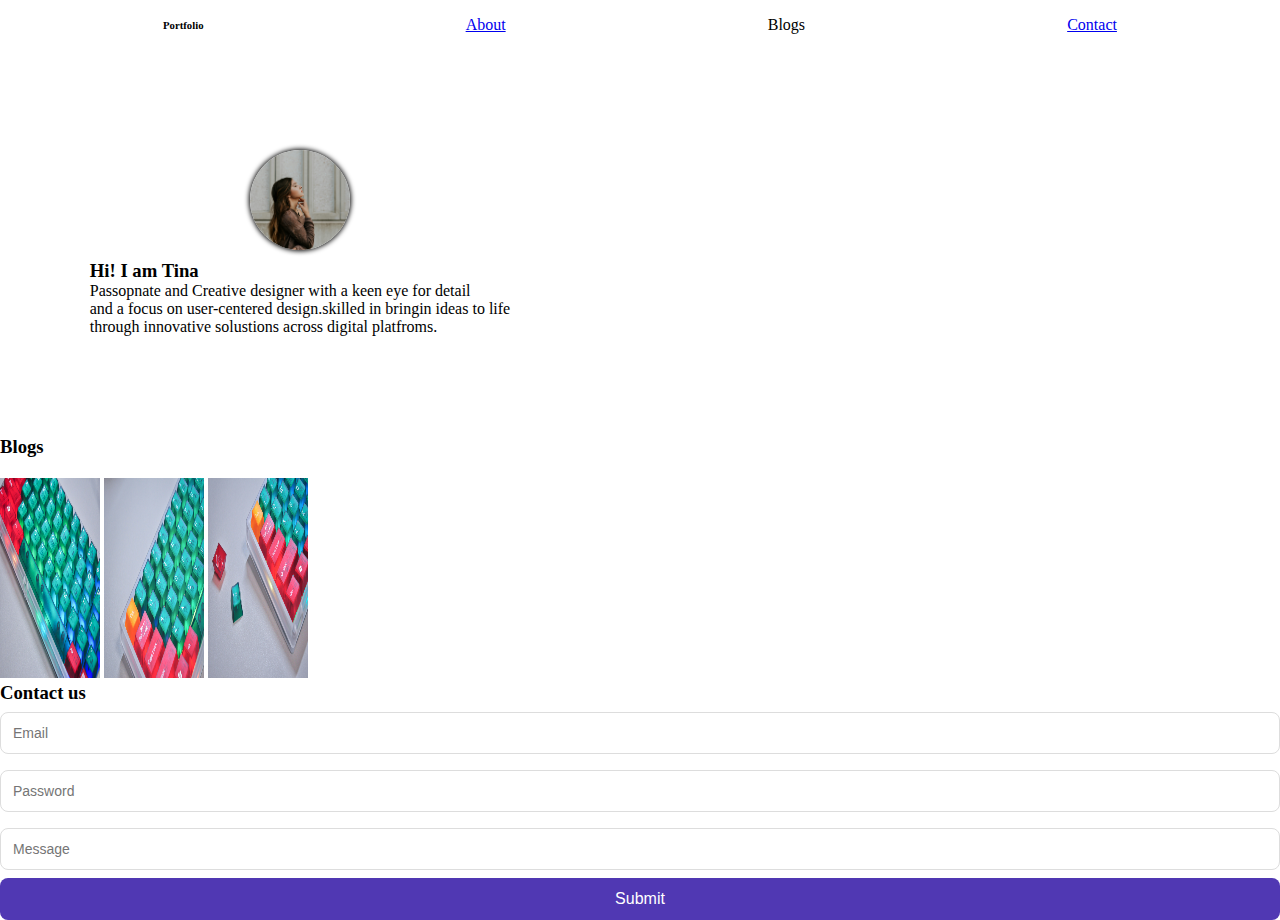
<file: desyrahmawati/index.html>
<!DOCTYPE html>
<html lang="en">
<head>
    <meta charset="UTF-8">
    <meta name="viewport" content="width=device-width, initial-scale=1.0">
    <title>landing page</title>
    <link rel="stylesheet" href="aset/css/stylemon.css">
</head>
<body>
    <nav>
        <h6>Portfolio</h6>
        <link><a href="#">About</a>
        <link><a herf="#">Blogs</a>
        <link><a href="#">Contact</a> 
    </nav>
    
    <section class="About">
        <img src="aset/img/profil.jpg">
        <div>
           <h3>Hi! I am Tina</h3>
           <p>Passopnate and Creative designer with a keen eye for detail<br>
              and a focus on user-centered design.skilled in bringin ideas to life<br>
              through innovative solustions across digital platfroms.</p> 
        </div>
    </section>

    <div class="Blogs">
        <h3>Blogs</h3>
        <img src="aset/img/blog-1.jpg">
        <img src="aset/img/blog-2.jpg">
        <img src="aset/img/blog-3.jpg">
    </div>

    <div class="Contact">
        <h3>Contact us</h3>
         <form>
             <input type="email" placeholder="Email" required>
             <input type="password" placeholder="Password" required>
             <input type="Message" placeholder="Message" required>
             <button type="submit">Submit</button>
         </form>
    </div>
    

</body>
</html>
</file>
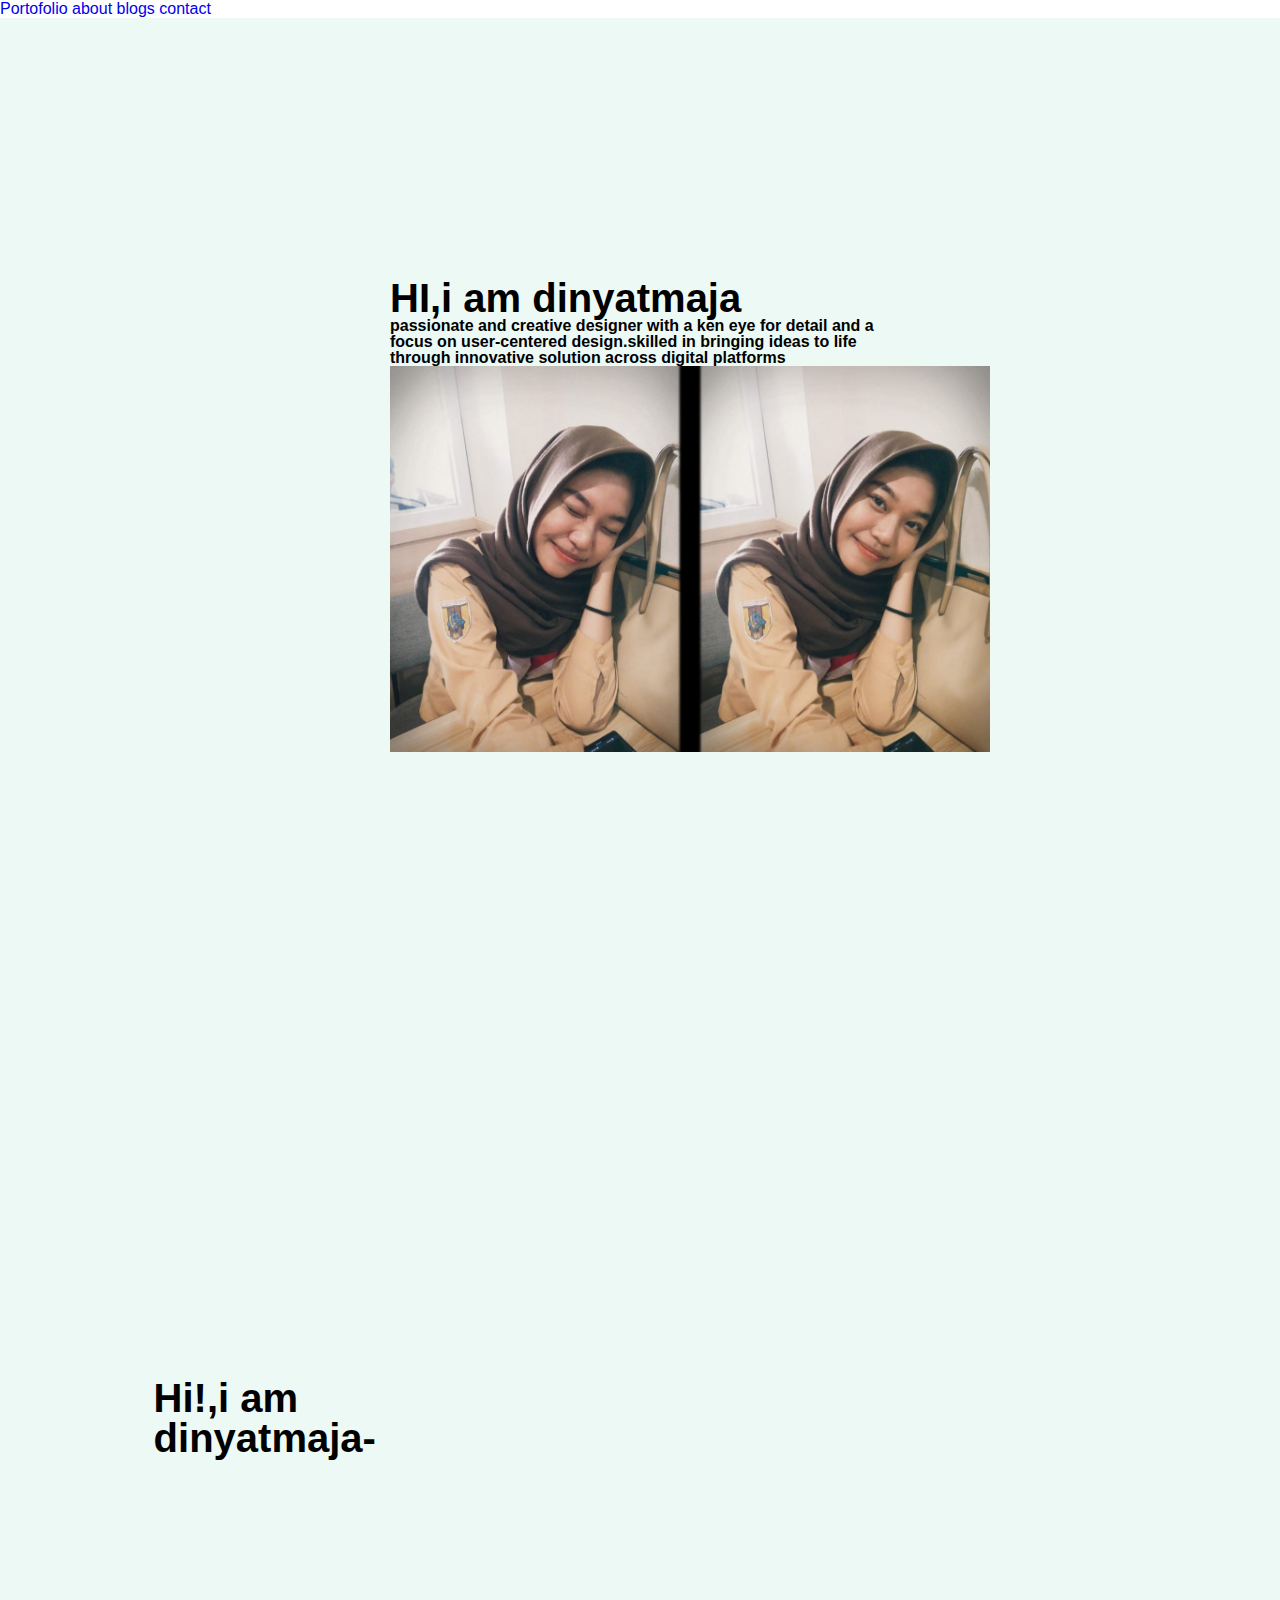
<file: dinyatmaja/30-9-25-UTS/index.html>
<!DOCTYPE html>
<html lang="en">

<head>
    <meta charset="UTF-8">
    <meta name="viewport" content="width=device-width, initial-scale=1.0">
    <title>diny</title>
    <link rel="stylesheet" href="style.css">


</head>

<body>
    <header class="header">

    </header>
        <section class="navbar">
            <div>
                <nav class="navbar">
                    <a href="#">Portofolio</a>
                    <a href="#">about</a>
                    <a href="#">blogs</a>
                    <a href="#">contact</a>
            </div>
            </a>
            </nav>
        </section>

    <section class="home">

        <div class="home-content">
            <h1> HI,i am dinyatmaja<h1>
            <p> passionate and creative designer with a ken eye for detail
                            and a focus on user-centered design.skilled in bringing ideas
                            to life through innovative solution across digital platforms
                        </p>

        
    

        </header>
                    <div class="img">
                        <img src="img.jpeg" alt="diny">
                    
                    </div>
          </section>

            <section class="home">
            <div class="home-content">
            <h1> Hi!,i am dinyatmaja-<h1>
                        
    </div>
        <section><div class="btn-box">
            <button class="btn-1">contact me</button>
            <button class="btn-2">look at cv</button>
        </div>


        </section>
        </header>
        
        </body>
        
        </html>
</file>
<file: desyrahmawati/aset/css/stylemon.css>
* {
    margin: 0;
    padding: 0;
    box-sizing: border-box;
}

html {
    scroll-behavior: smooth;
}

nav {
    display: flex;
    justify-content:space-around;
    padding: 1rem 2rem;
    align-items: center;
}

section {
    display: grid;
    place-items: center;
    top: 0;
    left: 0;
    right: 0;
    bottom: 0;
}

section {
     padding: 100px 10px;
     display: flex;
     flex-direction: column;
     gap: 10px;
     width: 100% ;
     max-width: 600px;
     justify-content: center;
     align-items: center;
}

section img {
     width: 100px;
    border-radius: 50%;
    aspect-ratio: 1;
    object-fit: cover;
    box-shadow: 0 0 5px 1px #000;
} 

.Blogs img {
    width: 100px;
    height: 200px;
    justify-content: space-between;

}

    .Blogs h3 {
      margin-bottom: 20px;
    }

    input[type="email"], input[type="password"] , [type="message"] {
      width: 100%;
      padding: 12px;
      margin: 8px 0;
      border: 1px solid #ddd;
      border-radius: 8px;
      font-size: 14px;
    }

    button {
      width: 100%;
      padding: 12px;
      background: #5038b3;
      border: none;
      border-radius: 8px;
      color: #fff;
      font-size: 16px;
      cursor: pointer;
    }
</file>
<file: dinyatmaja/30-9-25-UTS/style.css>
* {
    margin: 0;
    padding: 0;
    box-sizing: border-box;
    text-decoration: none;
    list-style: none;

}

body {
    font-family: "montserrat", sans-serif;
}

/* header */

.header {
    position: fixed;
    top: 0;
    left: 0;
    width: 100%;
    padding: 25px 1%;
    backdrop-filter: flex;
    display: flex;

    /* justify-content: center; */
    justify-content:space-around;
    z-index: 100;
}



.header .logo span {
    color: rgb(17, 16, 17);

}


.header .navbar a {
    font-size: 500;
    color: bisque;
    font-weight: 200;
    margin: 100 100px;
    
}



/* home section*/

.home {
    height: 100vh;
    background-color: rgba(235, 248, 244, 0.884);
    display: flex;
    align-items: center;
    gap: 100cm;
    padding: 100px 12% 0;
    justify-content: space-around;

}

.home .home-content {
    max-width: 500px;
    gap: 100cm;
    justify-content:space-between;

}

.home .home-content h3 {
    font-size: 24px;

}

.home .home-content h1 {
    font-size: 40px;
    line-height: 1;


}

.home .home-content p {
    font-size: 16px;
    margin: 0px 0 0px;
}

.home .img img {
    width: 600px;
}

.home .home-content .btn-box {
    display: flex;
    width: 345px;
    gap: 4em;
}

.btn-1 {
    padding: 15px 20px;
    background: black;
    color: white;
    border: 2px solid transparent;
    border-radius: 10px;
    font-size: 18px;
    font-weight: 600;
    transition: 0.3s ease;
    cursor: pointer;
}

.btn-1:hover {
    background-color: purple;
    color: black;
    border: 2px solid black;
}

.btn-2 {
    padding: 15px 20px;
    background: black;
    color: aliceblue;
    border: 2px solid transparent;
    border-radius: 10px;
    font-size: 18px;
    font-weight: 600;
    transition: 0.3s ease;
    cursor: pointer;

}

.btn-2:hover {
    padding: 15px 20px;
    background: purple;
    color: black6666666;
    border: 2px solid black;
}
</file>
